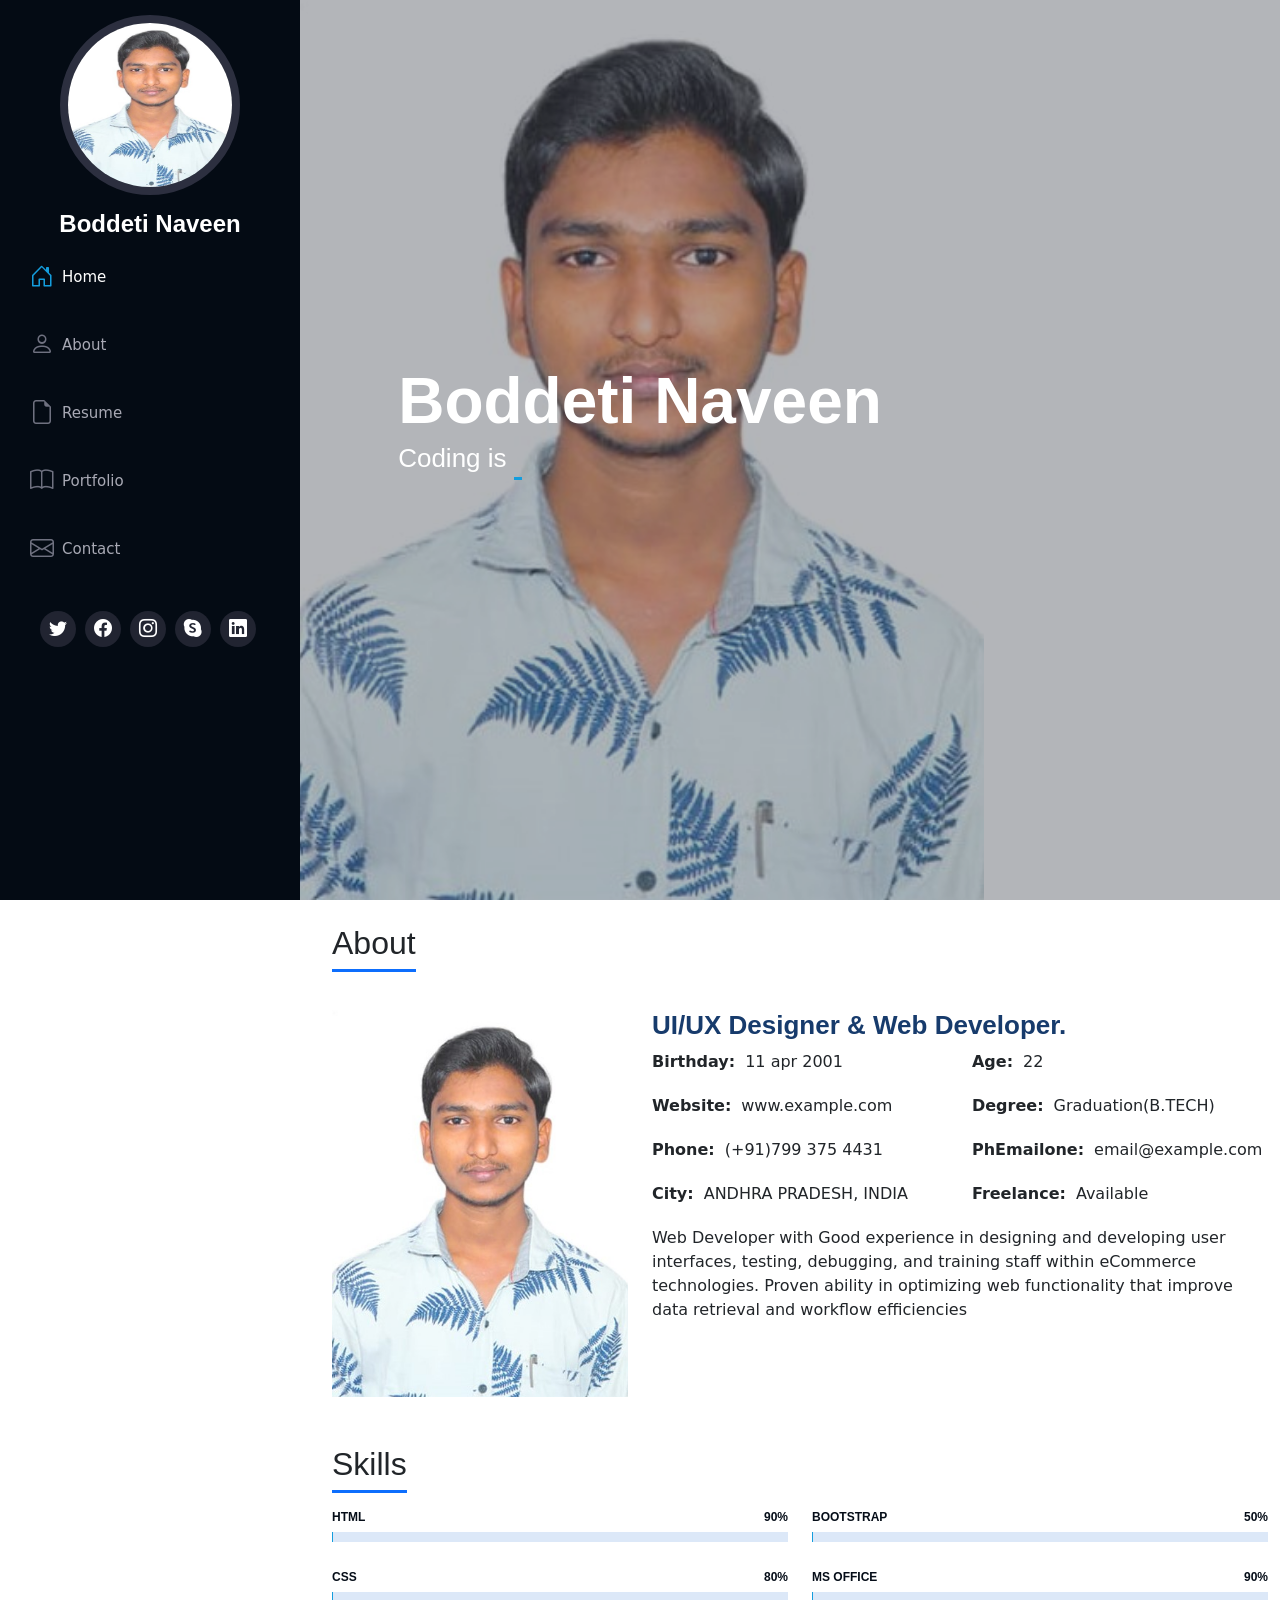
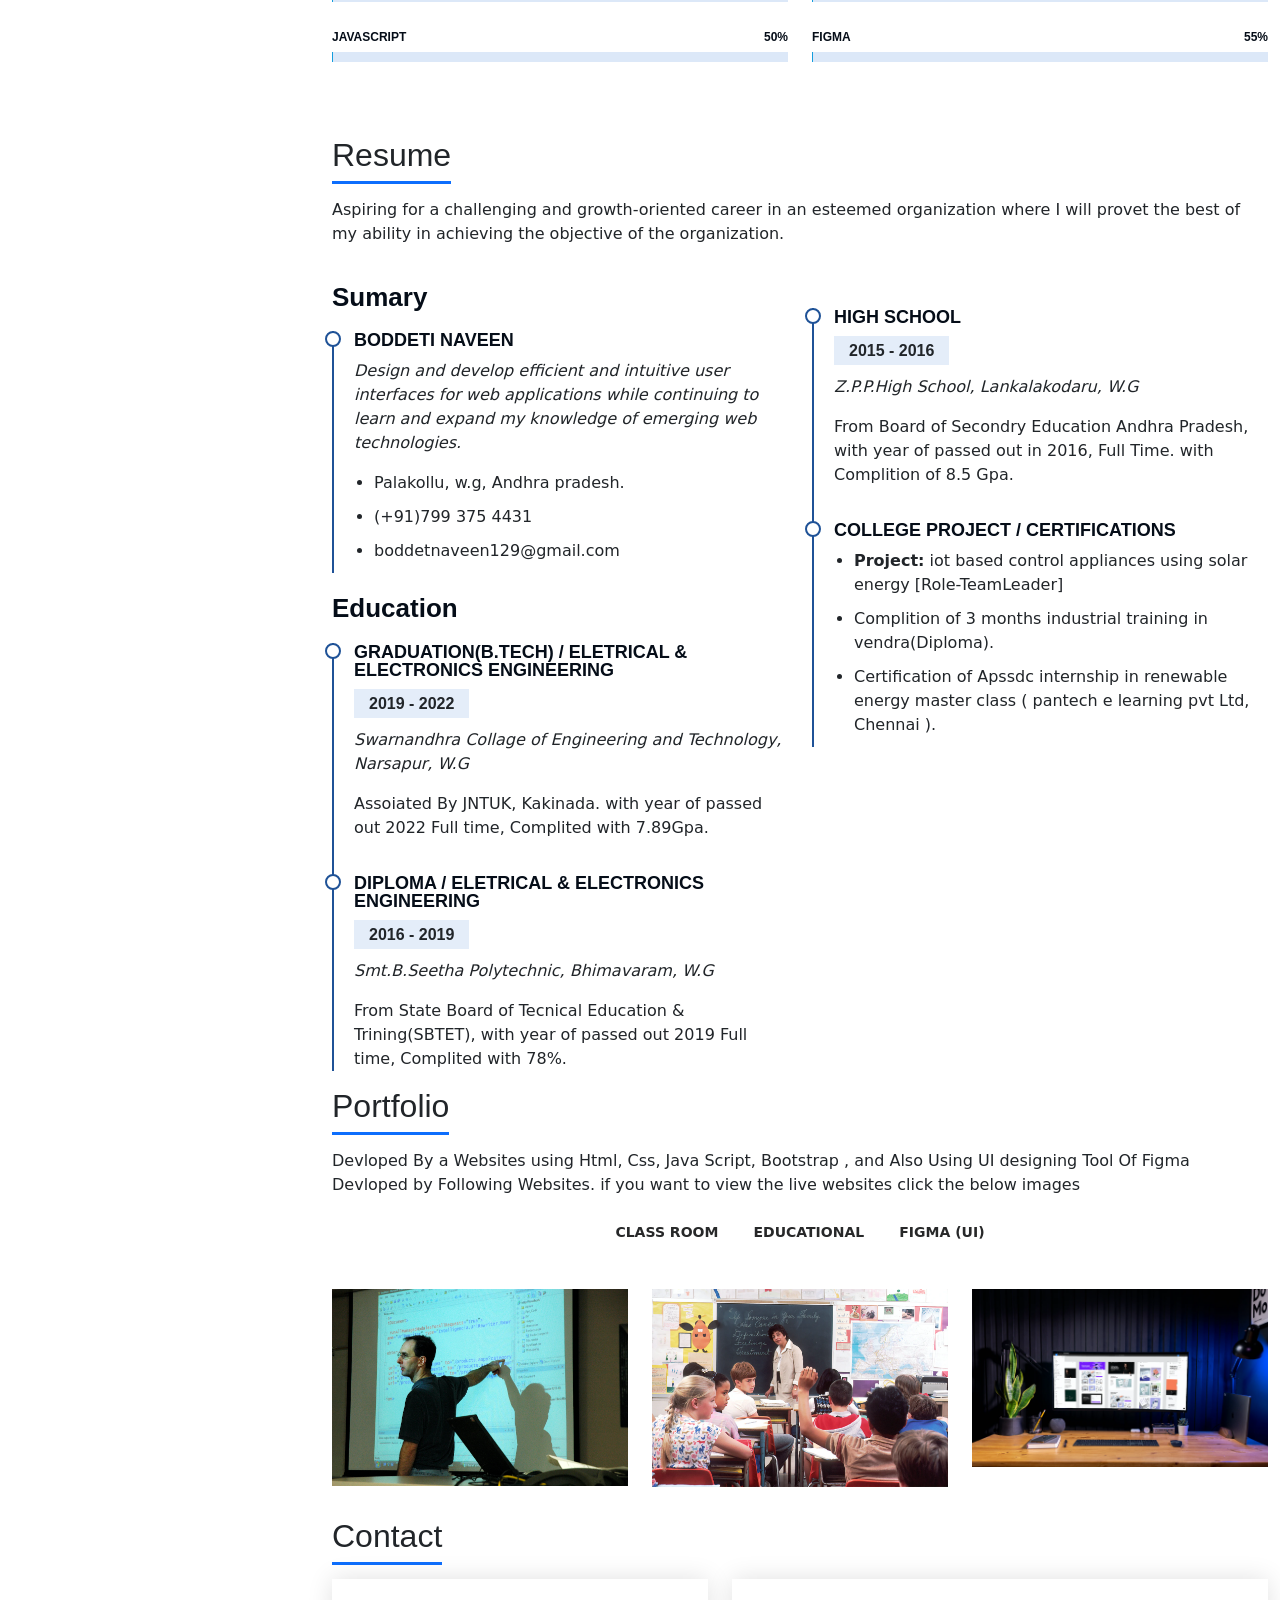
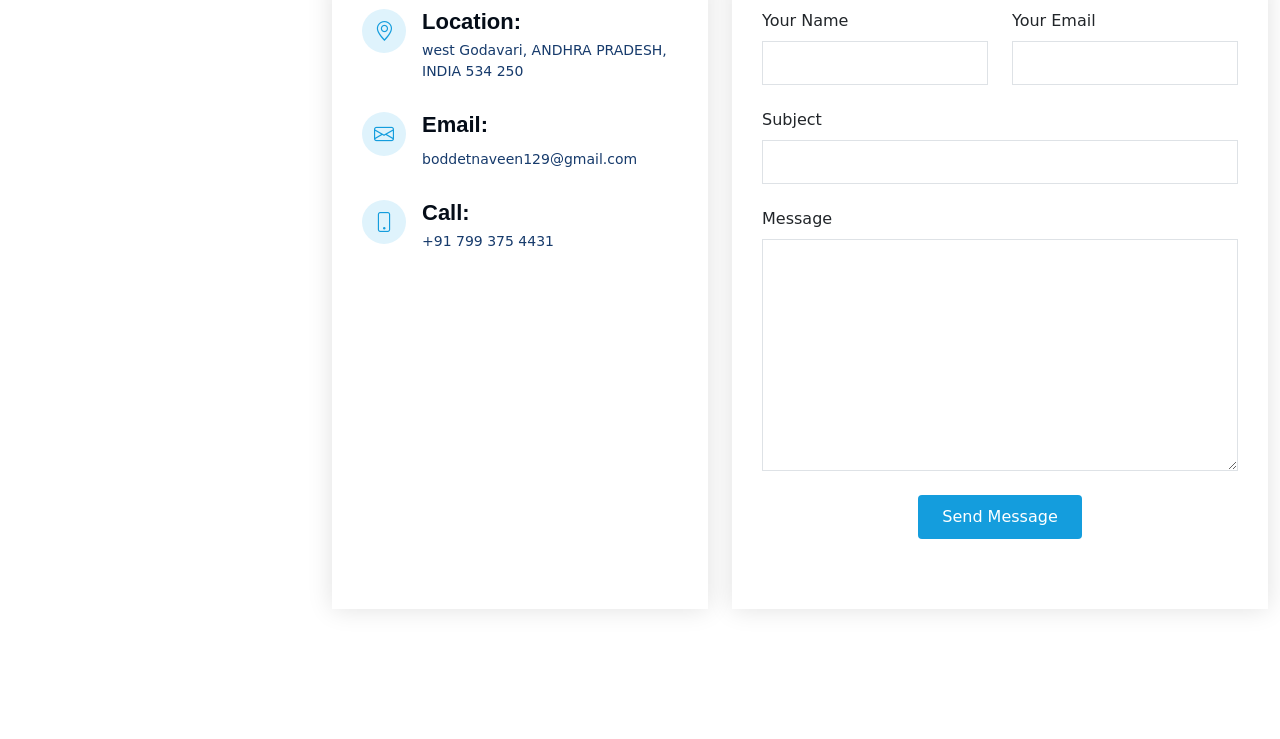
<file: index.html>
<!doctype html>
<html lang="en">

<head>
  <meta charset="utf-8">
  <meta name="viewport" content="width=device-width, initial-scale=1">
  <title>Portfolio</title>
  <link rel="stylesheet" href="./project (1).css">
  <link rel="stylesheet" href="https://cdn.jsdelivr.net/npm/bootstrap-icons@1.10.3/font/bootstrap-icons.css">

  <!-- <link rel="stylesheet" href="https://cdnjs.cloudflare.com/ajax/libs/font-awesome/6.2.1/css/all.min.css" integrity="sha512-MV7K8+y+gLIBoVD59lQIYicR65iaqukzvf/nwasF0nqhPay5w/9lJmVM2hMDcnK1OnMGCdVK+iQrJ7lzPJQd1w==" crossorigin="anonymous" referrerpolicy="no-referrer" /> -->
  <link href="https://cdn.jsdelivr.net/npm/bootstrap@5.3.0-alpha1/dist/css/bootstrap.min.css" rel="stylesheet"
    integrity="sha384-GLhlTQ8iRABdZLl6O3oVMWSktQOp6b7In1Zl3/Jr59b6EGGoI1aFkw7cmDA6j6gD" crossorigin="anonymous">
</head>

<body>
  <i class="bi bi-list mobile-nav-toggle d-xl-none"></i>

  <header id="header">
    <div class="d-flex flex-column">

      <div class="profile">
        <img src="./images/profile pic.jpeg" alt="" class="img-fluid rounded-circle ">
        <h1 class="text-light"><a href="index.html">Boddeti Naveen</a></h1>

      </div>

      <nav id="navbar" class="nav-menu navbar">
        <ul>
          <li><a href="#hero" class="nav-link scrollto active"><i class="bi bi-house-door"></i> <span>Home</span></a>
          </li>
          <li><a href="#about" class="nav-link scrollto"><i class="bi bi-person"></i><span>About</span></a></li>
          <li><a href="#resume" class="nav-link scrollto"><i class="bi bi-file-earmark"></i> <span>Resume</span></a>
          </li>
          <li><a href="#portfolio" class="nav-link scrollto"><i class="bi bi-book"></i> <span>Portfolio</span></a></li>
          <!-- <li><a href="#services" class="nav-link scrollto"><i class="bi bi-server"></i> <span>Services</span></a></li> -->
          <li><a href="#contact" class="nav-link scrollto"><i class="bi bi-envelope"></i> <span>Contact</span></a></li>
        </ul>
      </nav>
      <div class="social-links mt-3 text-center">
        <a href="#" class="twitter"><i class="bi bi-twitter"></i></a>
        <a href="#" class="facebook"><i class="bi bi-facebook"></i></a>
        <a href="#" class="instagram"><i class="bi bi-instagram"></i></a>
        <a href="#" class="google-plus"><i class="bi bi-skype"></i></a>
        <a href="#" class="linkedin"><i class="bi bi-linkedin"></i></a>
      </div>
    </div>
  </header>

  <section id="hero" class="d-flex flex-column justify-content-center align-items-center">
    <div class="hero-container" data-aos="fade-in">
      <h1>Boddeti Naveen</h1>
      <p>
        Coding is <span class="typed-text"></span>
        <span class="TypeCursor">&nbsp;</span>
      </p>
    </div>
  </section>

  <section id="about" class="about col-lg-9  m-md-auto m-sm-auto float-lg-end">
    <div class="container">

      <div class="section-title mb-5 mt-4">
        <h2 class="mb-4"><span class="border-primary border-bottom border-3 pb-2">About</span></h2>

        <!-- <p>Magnam dolores commodi suscipit. Necessitatibus eius consequatur ex aliquid fuga eum quidem. Sit sint consectetur velit. Quisquam quos quisquam cupiditate. Et nemo qui impedit suscipit alias ea. Quia fugiat sit in iste officiis commodi quidem hic quas.</p> -->
      </div>

      <div class="row">
        <div class="col-lg-4" data-aos="fade-right">
          <img src="./images/profile pic.jpeg" class="img-fluid" alt="">
        </div>
        <div class="col-lg-8 pt-4 pt-lg-0 content" data-aos="fade-left">
          <h3>UI/UX Designer &amp; Web Developer.</h3>
          <div class="row">
            <div class="col-lg-6">
              <ul>
                <li> <strong>Birthday:</strong> <span>11 apr 2001</span></li>
                <li> <strong>Website:</strong> <span>www.example.com</span></li>
                <li> <strong>Phone:</strong> <span>(+91)799 375 4431</span></li>
                <li> <strong>City:</strong> <span>ANDHRA PRADESH, INDIA</span></li>
              </ul>
            </div>
            <div class="col-lg-6">
              <ul>
                <li> <strong>Age:</strong> <span>22</span></li>
                <li> <strong>Degree:</strong> <span>Graduation(B.TECH)</span></li>
                <li> <strong>PhEmailone:</strong> <span>email@example.com</span></li>
                <li> <strong>Freelance:</strong> <span>Available</span></li>
              </ul>
            </div>
          </div>
          <p>
            Web Developer with Good experience in designing and developing user interfaces, testing, debugging, and
            training staff within
            eCommerce technologies. Proven ability in optimizing web functionality that improve data retrieval and
            workflow efficiencies
          </p>
        </div>
      </div>
    </div>
  </section>

  <section id="skills" class="skills section-bg col-lg-9  m-md-auto m-sm-auto float-lg-end">
    <div class="container">

      <div class="section-title mt-5 ">
        <h2 class="mb-4"><span class="border-primary border-bottom border-3 pb-2">Skills</span> </h2>
        <!-- <p>Magnam dolores commodi suscipit. Necessitatibus eius consequatur ex aliquid fuga eum quidem. Sit sint consectetur velit. Quisquam quos quisquam cupiditate. Et nemo qui impedit suscipit alias ea. Quia fugiat sit in iste officiis commodi quidem hic quas.</p> -->
      </div>

      <div class="row skills-content">

        <div class="col-lg-6" data-aos="fade-up">

          <div class="progress">
            <span class="skill">HTML <i class="val">90%</i></span>
            <div class="progress-bar-wrap">
              <div class="progress-bar" role="progressbar" aria-valuenow="100" aria-valuemin="0" aria-valuemax="100">
              </div>
            </div>
          </div>

          <div class="progress">
            <span class="skill">CSS <i class="val">80%</i></span>
            <div class="progress-bar-wrap">
              <div class="progress-bar" role="progressbar" aria-valuenow="90" aria-valuemin="0" aria-valuemax="100">
              </div>
            </div>
          </div>

          <div class="progress">
            <span class="skill">JavaScript <i class="val">50%</i></span>
            <div class="progress-bar-wrap">
              <div class="progress-bar" role="progressbar" aria-valuenow="75" aria-valuemin="0" aria-valuemax="100">
              </div>
            </div>
          </div>

        </div>

        <div class="col-lg-6" data-aos="fade-up" data-aos-delay="100">

          <div class="progress">
            <span class="skill">Bootstrap <i class="val">50%</i></span>
            <div class="progress-bar-wrap">
              <div class="progress-bar" role="progressbar" aria-valuenow="80" aria-valuemin="0" aria-valuemax="100">
              </div>
            </div>
          </div>

          <div class="progress">
            <span class="skill">MS Office <i class="val">90%</i></span>
            <div class="progress-bar-wrap">
              <div class="progress-bar" role="progressbar" aria-valuenow="90" aria-valuemin="0" aria-valuemax="100">
              </div>
            </div>
          </div>

          <div class="progress">
            <span class="skill">Figma <i class="val">55%</i></span>
            <div class="progress-bar-wrap">
              <div class="progress-bar" role="progressbar" aria-valuenow="55" aria-valuemin="0" aria-valuemax="100">
              </div>
            </div>
          </div>

        </div>

      </div>

    </div>
  </section>

  <section id="resume" class="resume col-lg-9  m-md-auto m-sm-auto float-lg-end">
    <div class="container">

      <div class="section-title mt-5">
        <h2 class="mb-4"><span class="border-primary border-bottom border-3 pb-2">Resume</span></h2>
        <!-- <p>Magnam dolores commodi suscipit. Necessitatibus eius consequatur ex aliquid fuga eum quidem. Sit sint consectetur velit. Quisquam quos quisquam cupiditate. Et nemo qui impedit suscipit alias ea. Quia fugiat sit in iste officiis commodi quidem hic quas.</p> -->
        <p>Aspiring for a challenging and growth-oriented career in an esteemed
          organization where I will provet the best of my ability in achieving the objective of the
          organization.
        </p>
      </div>

      <div class="row">
        <div class="col-lg-6" data-aos="fade-up">
          <h3 class="resume-title">Sumary</h3>
          <div class="resume-item pb-0">
            <h4>Boddeti Naveen</h4>
            <p><em>Design and develop efficient and intuitive user interfaces for web applications while continuing to
                learn and expand my knowledge of emerging web technologies.</em></p>
            <ul>
              <li>Palakollu, w.g, Andhra pradesh.</li>
              <li>(+91)799 375 4431</li>
              <li>boddetnaveen129@gmail.com</li>
            </ul>
          </div>

          <h3 class="resume-title">Education</h3>
          <div class="resume-item">
            <h4>Graduation(B.Tech) / Eletrical & Electronics Engineering</h4>
            <h5>2019 - 2022</h5>
            <p><em>Swarnandhra Collage of Engineering and Technology, Narsapur, W.G</em></p>
            <!-- <p>Qui deserunt veniam. Et sed aliquam labore tempore sed quisquam iusto autem sit. Ea vero voluptatum qui ut dignissimos deleniti nerada porti sand markend</p> -->
            <p>Assoiated By JNTUK, Kakinada. with year of passed out 2022 Full time, Complited with 7.89Gpa.</p>
          </div>
          <div class="resume-item">
            <h4>Diploma / Eletrical & Electronics Engineering</h4>
            <h5>2016 - 2019</h5>
            <p><em>Smt.B.Seetha Polytechnic, Bhimavaram, W.G</em></p>
            <p>From State Board of Tecnical Education & Trining(SBTET), with year of passed out 2019 Full time,
              Complited with 78%.</p>
          </div>
        </div>
        <div class="col-lg-6 " data-aos="fade-up" data-aos-delay="100">
          <!-- <h3 class="resume-title">High School</h3> -->
          <div class="resume-item ">
            <h4 class="mt-5">High School</h4>
            <h5>2015 - 2016</h5>
            <p><em>Z.P.P.High School, Lankalakodaru, W.G </em></p>
            <p>From Board of Secondry Education Andhra Pradesh, with year of passed out in 2016, Full Time. with
              Complition of 8.5 Gpa. </p>
          </div>
          <div class="resume-item">
            <h4>COLLEGE PROJECT / Certifications</h4>
            <!-- <h5>2017 - 2018</h5> -->
            <!-- <p><em>Stepping Stone Advertising, New York, NY</em></p> -->
            <ul>
              <li><b>Project:</b> iot based control appliances using solar energy
                [Role-TeamLeader]</li>
              <li>Complition of 3 months industrial training in vendra(Diploma).</li>
              <li> Certification of Apssdc internship in renewable energy master class
                ( pantech e learning pvt Ltd, Chennai ). </li>
            </ul>
          </div>
        </div>
      </div>

    </div>
  </section>

  <section id="portfolio" class="portfolio section-bg col-lg-9  m-md-auto m-sm-auto float-lg-end">
    <div class="container">

      <div class="section-title">
        <h2 class="mb-4"><span class="border-primary border-bottom border-3 pb-2">Portfolio</span></h2>
        <p>Devloped By a Websites using Html, Css, Java Script, Bootstrap , and Also Using UI designing Tool Of Figma
          Devloped by Following Websites.
          if you want to view the live websites click the below images
          </Script>
        </p>
      </div>

      <div class="row" data-aos="fade-up">
        <div class="col-lg-12 d-flex justify-content-center">
          <ul id="portfolio-flters">
            <!-- <li data-filter="*" class="filter-active">All</li> -->
            <li data-filter=".filter-app">class Room</li>
            <li data-filter=".filter-card">Educational</li>
            <li data-filter=".filter-web">Figma (UI)</li>
          </ul>
        </div>
      </div>

      <div class="row portfolio-container" data-aos="fade-up" data-aos-delay="100">

        <div class="col-lg-4 col-md-6 portfolio-item filter-app">
          <div class="portfolio">

            <a href="https://naveendurga2001.github.io/website.github.io/"> <img src="./images/classroom.webp"
                class="img-fluid" alt=""></a>
          </div>
        </div>

        <div class="col-lg-4 col-md-6 portfolio-item filter-web">
          <div class="portfolio">
            <a href="https://naveendurga2001.github.io/Educational/"><img src="./images/Educational - Copy.webp"
                class="img-fluid" alt=""></a>
          </div>
        </div>

        <div class="col-lg-4 col-md-6 portfolio-item filter-app">
          <div class="portfolio">
            <a href="https://github.com/naveendurga2001/figma/pull/1"><img src="./images/web.webp" class="img-fluid"
                alt=""></a>
          </div>
        </div>
      </div>

    </div>
  </section>

  <section id="contact" class="contact col-lg-9  m-md-auto m-sm-auto float-lg-end">
    <div class="container">

      <div class="section-title ">
        <h2 class="mb-4"><span class="border-primary border-bottom border-3 pb-2">Contact</span></h2>
        <!-- <p>Magnam dolores commodi suscipit. Necessitatibus eius consequatur ex aliquid fuga eum quidem. Sit sint consectetur velit. Quisquam quos quisquam cupiditate. Et nemo qui impedit suscipit alias ea. Quia fugiat sit in iste officiis commodi quidem hic quas.</p> -->
      </div>

      <div class="row" data-aos="fade-in">

        <div class="col-lg-5 d-flex align-items-stretch">
          <div class="info">
            <div class="address">
              <i class="bi bi-geo-alt"></i>
              <h4>Location:</h4>
              <p>west Godavari, ANDHRA PRADESH, INDIA 534 250</p>
            </div>

            <div class="email">
              <i class="bi bi-envelope"></i>
              <h4>Email:</h4>
              <p>boddetnaveen129@gmail.com</p>
            </div>

            <div class="phone">
              <i class="bi bi-phone"></i>
              <h4>Call:</h4>
              <p>+91 799 375 4431</p>
            </div>

            <iframe
              src="https://www.google.com/maps/embed?pb=!1m14!1m8!1m3!1d12097.433213460943!2d-74.0062269!3d40.7101282!3m2!1i1024!2i768!4f13.1!3m3!1m2!1s0x0%3A0xb89d1fe6bc499443!2sDowntown+Conference+Center!5e0!3m2!1smk!2sbg!4v1539943755621"
              frameborder="0" style="border:0; width: 100%; height: 290px;" allowfullscreen></iframe>
          </div>

        </div>

        <div class="col-lg-7 mt-5 mt-lg-0 d-flex align-items-stretch">
          <form action="forms/contact.php" method="post" role="form" class="php-email-form">
            <div class="row">
              <div class="form-group col-md-6">
                <label for="name">Your Name</label>
                <input type="text" name="name" class="form-control" id="name" required>
              </div>
              <div class="form-group col-md-6">
                <label for="name">Your Email</label>
                <input type="email" class="form-control" name="email" id="email" required>
              </div>
            </div>
            <div class="form-group">
              <label for="name">Subject</label>
              <input type="text" class="form-control" name="subject" id="subject" required>
            </div>
            <div class="form-group">
              <label for="name">Message</label>
              <textarea class="form-control" name="message" rows="10" required></textarea>
            </div>
            <div class="my-3">
              <div class="loading">Loading</div>
              <div class="error-message"></div>
              <div class="sent-message">Your message has been sent. Thank you!</div>
            </div>
            <div class="text-center"><button type="submit">Send Message</button></div>
          </form>
        </div>

      </div>

    </div>
  </section>

  <a href="#" class="back-to-top d-flex align-items-center justify-content-center"><i
      class="bi bi-arrow-up-short"></i></a>


  <!-- bootstrap cdn links -->
  <script src="https://cdn.jsdelivr.net/npm/bootstrap@5.3.0-alpha1/dist/js/bootstrap.bundle.min.js"
    integrity="sha384-w76AqPfDkMBDXo30jS1Sgez6pr3x5MlQ1ZAGC+nuZB+EYdgRZgiwxhTBTkF7CXvN" crossorigin="anonymous">
    </script>

  <!-- back-to-top scroll button -->
  <script>
    (function () {
      "use strict";

      // Easy selector helper function

      const select = (el, all = false) => {
        el = el.trim();
        if (all) {
          return [...document.querySelectorAll(el)];
        } else {
          return document.querySelector(el);
        }
      };

      //  Easy event listener function

      const on = (type, el, listener, all = false) => {
        let selectEl = select(el, all);
        if (selectEl) {
          if (all) {
            selectEl.forEach((e) => e.addEventListener(type, listener));
          } else {
            selectEl.addEventListener(type, listener);
          }
        }
      };
      //  Easy on scroll event listener

      const onscroll = (el, listener) => {
        el.addEventListener("scroll", listener);
      };

      // Back to top button

      let backtotop = select(".back-to-top");
      if (backtotop) {
        const toggleBacktotop = () => {
          if (window.scrollY > 100) {
            backtotop.classList.add("active");
          } else {
            backtotop.classList.remove("active");
          }
        };
        window.addEventListener("load", toggleBacktotop);
        onscroll(document, toggleBacktotop);
      }

      new PureCounter();
    })
      ();
  </script>

  <!-- typed in header -->
  <script>
    const TypingText = document.querySelector(".typed-text");
    const AutoTyping = document.querySelector(".TypeCursor");

    const textArray = ["hard.", "Life.", "Emotion.", "Passion."];
    const typingDelay = 200;
    const erasingDelay = 100;
    const newTextDelay = 2000;
    let textArrayIndex = 0;
    let charIndex = 0;

    function type() {
      if (charIndex < textArray[textArrayIndex].length) {
        if (!AutoTyping.classList.contains("typing"))
          AutoTyping.classList.add("typing");
        TypingText.textContent += textArray[textArrayIndex].charAt(charIndex);
        charIndex++;
        setTimeout(type, typingDelay);
      } else {
        AutoTyping.classList.remove("typing");
        setTimeout(erase, newTextDelay);
      }
    }

    function erase() {
      if (charIndex > 0) {
        if (!AutoTyping.classList.contains("typing"))
          AutoTyping.classList.add("typing");
        TypingText.textContent = textArray[textArrayIndex].substring(
          0,
          charIndex - 1
        );
        charIndex--;
        setTimeout(erase, erasingDelay);
      } else {
        AutoTyping.classList.remove("typing");
        textArrayIndex++;
        if (textArrayIndex >= textArray.length) textArrayIndex = 0;
        setTimeout(type, typingDelay + 1100);
      }
    }

    document.addEventListener("DOMContentLoaded", function () {
      if (textArray.length) setTimeout(type, newTextDelay + 250);
    });
  </script>

</body>

</html>
</file>
<file: project (1).css>
body {
  font-family: "Open Sans", sans-serif;
  color: #272829;
}

a {
  color: #149ddd;
  text-decoration: none;
}

a:hover {
  color: #37b3ed;
  text-decoration: none;
}

h1,
h2,
h3,
h4,
h5,
h6 {
  font-family: "Raleway", sans-serif;
}

/* #btn-back-to-top {
    position: fixed;
    bottom: 20px;
    right: 20px;
    display: none;
  } */
.back-to-top {
  position: fixed;
  visibility: hidden;
  opacity: 0;
  right: 15px;
  bottom: 15px;
  z-index: 996;
  background: #149ddd;
  width: 40px;
  height: 40px;
  border-radius: 50px;
  transition: all 0.4s;
}

.back-to-top i {
  font-size: 28px;
  color: #fff;
  line-height: 0;
}

.back-to-top:hover {
  background: #2eafec;
  color: #fff;
}

.back-to-top.active {
  visibility: visible;
  opacity: 1;
}

#header {
  position: fixed;
  top: 0;
  left: 0;
  bottom: 0;
  width: 300px;
  transition: all ease-in-out 0.5s;
  z-index: 9997;
  transition: all 0.5s;
  padding: 0 15px;
  background: #040b14;
  overflow-y: auto;
}

#header .profile img {
  margin: 15px auto;
  display: block;
  width: 180px;
  height: 180px;
  border: 8px solid #2c2f3f;
}

#header .profile h1 {
  font-size: 24px;
  margin: 0;
  padding: 0;
  font-weight: 600;
  -moz-text-align-last: center;
  text-align-last: center;
  font-family: "Poppins", sans-serif;
}

#header .profile h1 a,
#header .profile h1 a:hover {
  color: #fff;
  text-decoration: none;
}

#header .social-links a {
  font-size: 18px;
  display: inline-block;
  background: #212431;
  color: #fff;
  line-height: 1;
  padding: 8px 0;
  margin-right: 4px;
  border-radius: 50%;
  text-align: center;
  width: 36px;
  height: 36px;
  transition: 0.3s;
}

#header .profile .social-links a:hover {
  background: #149ddd;
  color: #fff;
  text-decoration: none;
}

#main {
  margin-left: 300px;
}

@media (max-width: 1199px) {
  #header {
    left: -300px;
  }

  #main {
    margin-left: 0;
  }
}

.nav-menu {
  padding: 30px 0 0 0;
}

.nav-menu * {
  margin: 0;
  padding: 0;
  list-style: none;
}

.nav-menu>ul>li {
  position: relative;
  white-space: nowrap;
}

.nav-menu a,
.nav-menu a:focus {
  display: flex;
  align-items: center;
  color: #a8a9b4;
  padding: 12px 15px;
  margin-bottom: 8px;
  transition: 0.3s;
  font-size: 15px;
}

.nav-menu a i,
.nav-menu a:focus i {
  font-size: 24px;
  padding-right: 8px;
  color: #6f7180;
}

.nav-menu a:hover,
.nav-menu .active,
.nav-menu .active:focus,
.nav-menu li:hover>a {
  text-decoration: none;
  color: #fff;
}

.nav-menu a:hover i,
.nav-menu .active i,
.nav-menu .active:focus i,
.nav-menu li:hover>a i {
  color: #149ddd;
}


.mobile-nav-toggle {
  position: fixed;
  right: 15px;
  top: 15px;
  z-index: 9998;
  border: 0;
  font-size: 24px;
  transition: all 0.4s;
  outline: none !important;
  background-color: #149ddd;
  color: #fff;
  width: 40px;
  height: 40px;
  display: inline-flex;
  align-items: center;
  justify-content: center;
  line-height: 0;
  border-radius: 50px;
  cursor: pointer;
}

.mobile-nav-active {
  overflow: hidden;
}

.mobile-nav-active #header {
  left: 0;
}

#hero {
  width: 100%;
  height: 100vh;
  background: url("./images/profile\ pic.jpeg") top center;
  background-size: contain;
  background-repeat: no-repeat;
  background-position: center;
}

#hero:before {
  content: "";
  background: rgba(5, 13, 24, 0.3);
  position: absolute;
  bottom: 0;
  top: 0;
  left: 0;
  right: 0;
  z-index: 1;
}

#hero .hero-container {
  position: relative;
  z-index: 2;
  min-width: 300px;
}

#hero h1 {
  margin: 0 0 10px 0;
  font-size: 64px;
  font-weight: 700;
  line-height: 56px;
  color: #fff;
}

#hero p {
  color: #fff;
  margin-bottom: 50px;
  font-size: 26px;
  font-family: "Poppins", sans-serif;
}

#hero p span {
  color: #fff;
  padding-bottom: 4px;
  letter-spacing: 1px;
  border-bottom: 3px solid #149ddd;
}

@media (min-width: 1024px) {
  #hero {
    background-attachment: fixed;
  }
}

@media (max-width: 768px) {
  #hero h1 {
    font-size: 28px;
    line-height: 36px;
  }

  #hero h2 {
    font-size: 18px;
    line-height: 24px;
    margin-bottom: 30px;
  }
}

.about .content h3 {
  font-weight: 700;
  font-size: 26px;
  color: #173b6c;
}

.about .content ul {
  list-style: none;
  padding: 0;
}

.about .content ul li {
  margin-bottom: 20px;
  display: flex;
  align-items: center;
}

.about .content ul strong {
  margin-right: 10px;
}

.about .content ul i {
  font-size: 16px;
  margin-right: 5px;
  color: #149ddd;
  line-height: 0;
}

.about .content p:last-child {
  margin-bottom: 0;
}

.skills .progress {
  height: 60px;
  display: block;
  background: none;
  border-radius: 0;
}

.skills .progress .skill {
  padding: 0;
  margin: 0 0 6px 0;
  text-transform: uppercase;
  display: block;
  font-weight: 600;
  font-family: "Poppins", sans-serif;
  color: #050d18;
}

.skills .progress .skill .val {
  float: right;
  font-style: normal;
}

.skills .progress-bar-wrap {
  background: #dce8f8;
  height: 10px;
}

.skills .progress-bar {
  width: 1px;
  height: 10px;
  transition: 0.9s;
  background-color: #149ddd;
}

.resume .resume-title {
  font-size: 26px;
  font-weight: 700;
  margin-top: 20px;
  margin-bottom: 20px;
  color: #050d18;
}

.resume .resume-item {
  padding: 0 0 20px 20px;
  margin-top: -2px;
  border-left: 2px solid #1f5297;
  position: relative;
}

.resume .resume-item h4 {
  line-height: 18px;
  font-size: 18px;
  font-weight: 600;
  text-transform: uppercase;
  font-family: "Poppins", sans-serif;
  color: #050d18;
  margin-bottom: 10px;
}

.resume .resume-item h5 {
  font-size: 16px;
  background: #e4edf9;
  padding: 5px 15px;
  display: inline-block;
  font-weight: 600;
  margin-bottom: 10px;
}

.resume .resume-item ul {
  padding-left: 20px;
}

.resume .resume-item ul li {
  padding-bottom: 10px;
}

.resume .resume-item:last-child {
  padding-bottom: 0;
}

.resume .resume-item::before {
  content: "";
  position: absolute;
  width: 16px;
  height: 16px;
  border-radius: 50px;
  left: -9px;
  top: 0;
  background: #fff;
  border: 2px solid #1f5297;
}

.portfolio .portfolio-item {
  margin-bottom: 30px;
}

.portfolio #portfolio-flters {
  padding: 0;
  margin: 0 auto 35px auto;
  list-style: none;
  text-align: center;
  background: #fff;
  border-radius: 50px;
  padding: 2px 15px;
}

.portfolio #portfolio-flters li {
  cursor: pointer;
  display: inline-block;
  padding: 10px 15px 8px 15px;
  font-size: 14px;
  font-weight: 600;
  line-height: 1;
  text-transform: uppercase;
  color: #272829;
  margin-bottom: 5px;
  transition: all 0.3s ease-in-out;
}

.portfolio #portfolio-flters li:hover,
.portfolio #portfolio-flters li.filter-active {
  color: #149ddd;
}

.portfolio #portfolio-flters li:last-child {
  margin-right: 0;
}

/* Contact */
.contact {
  padding-bottom: 130px;
}

.contact .info {
  padding: 30px;
  background: #fff;
  width: 100%;
  box-shadow: 0 0 24px 0 rgba(0, 0, 0, 0.12);
}

.contact .info i {
  font-size: 20px;
  color: #149ddd;
  float: left;
  width: 44px;
  height: 44px;
  background: #dff3fc;
  display: flex;
  justify-content: center;
  align-items: center;
  border-radius: 50px;
  transition: all 0.3s ease-in-out;
}

.contact .info h4 {
  padding: 0 0 0 60px;
  font-size: 22px;
  font-weight: 600;
  margin-bottom: 5px;
  color: #050d18;
}

.contact .info p {
  padding: 0 0 10px 60px;
  margin-bottom: 20px;
  font-size: 14px;
  color: #173b6c;
}

.contact .info .email p {
  padding-top: 5px;
}

.contact .info .social-links {
  padding-left: 60px;
}

.contact .info .social-links a {
  font-size: 18px;
  display: inline-block;
  background: #333;
  color: #fff;
  line-height: 1;
  padding: 8px 0;
  border-radius: 50%;
  text-align: center;
  width: 36px;
  height: 36px;
  transition: 0.3s;
  margin-right: 10px;
}

.contact .info .social-links a:hover {
  background: #149ddd;
  color: #fff;
}

.contact .info .email:hover i,
.contact .info .address:hover i,
.contact .info .phone:hover i {
  background: #149ddd;
  color: #fff;
}

.contact .php-email-form {
  width: 100%;
  padding: 30px;
  background: #fff;
  box-shadow: 0 0 24px 0 rgba(0, 0, 0, 0.12);
}

.contact .php-email-form .form-group {
  padding-bottom: 8px;
}

.contact .php-email-form .validate {
  display: none;
  color: red;
  margin: 0 0 15px 0;
  font-weight: 400;
  font-size: 13px;
}

.contact .php-email-form .error-message {
  display: none;
  color: #fff;
  background: #ed3c0d;
  text-align: left;
  padding: 15px;
  font-weight: 600;
}

.contact .php-email-form .error-message br+br {
  margin-top: 25px;
}

.contact .php-email-form .sent-message {
  display: none;
  color: #fff;
  background: #18d26e;
  text-align: center;
  padding: 15px;
  font-weight: 600;
}

.contact .php-email-form .loading {
  display: none;
  background: #fff;
  text-align: center;
  padding: 15px;
}

.contact .php-email-form .loading:before {
  content: "";
  display: inline-block;
  border-radius: 50%;
  width: 24px;
  height: 24px;
  margin: 0 10px -6px 0;
  border: 3px solid #18d26e;
  border-top-color: #eee;
  -webkit-animation: animate-loading 1s linear infinite;
  animation: animate-loading 1s linear infinite;
}

.contact .php-email-form .form-group {
  margin-bottom: 15px;
}

.contact .php-email-form label {
  padding-bottom: 8px;
}

.contact .php-email-form input,
.contact .php-email-form textarea {
  border-radius: 0;
  box-shadow: none;
  font-size: 14px;
}

.contact .php-email-form input {
  height: 44px;
}

.contact .php-email-form textarea {
  padding: 10px 15px;
}

.contact .php-email-form button[type=submit] {
  background: #149ddd;
  border: 0;
  padding: 10px 24px;
  color: #fff;
  transition: 0.4s;
  border-radius: 4px;
}

.contact .php-email-form button[type=submit]:hover {
  background: #37b3ed;
}

@-webkit-keyframes animate-loading {
  0% {
    transform: rotate(0deg);
  }

  100% {
    transform: rotate(360deg);
  }
}

@keyframes animate-loading {
  0% {
    transform: rotate(0deg);
  }

  100% {
    transform: rotate(360deg);
  }
}

.breadcrumbs {
  padding: 20px 0;
  background: #f9f9f9;
}

.breadcrumbs h2 {
  font-size: 26px;
  font-weight: 300;
}

.breadcrumbs ol {
  display: flex;
  flex-wrap: wrap;
  list-style: none;
  padding: 0;
  margin: 0;
  font-size: 15px;
}

.breadcrumbs ol li+li {
  padding-left: 10px;
}

.breadcrumbs ol li+li::before {
  display: inline-block;
  padding-right: 10px;
  color: #0e2442;
  content: "/";
}

@media (max-width: 768px) {
  .breadcrumbs .d-flex {
    display: block !important;
  }

  .breadcrumbs ol {
    display: block;
  }

  .breadcrumbs ol li {
    display: inline-block;
  }
}
</file>
